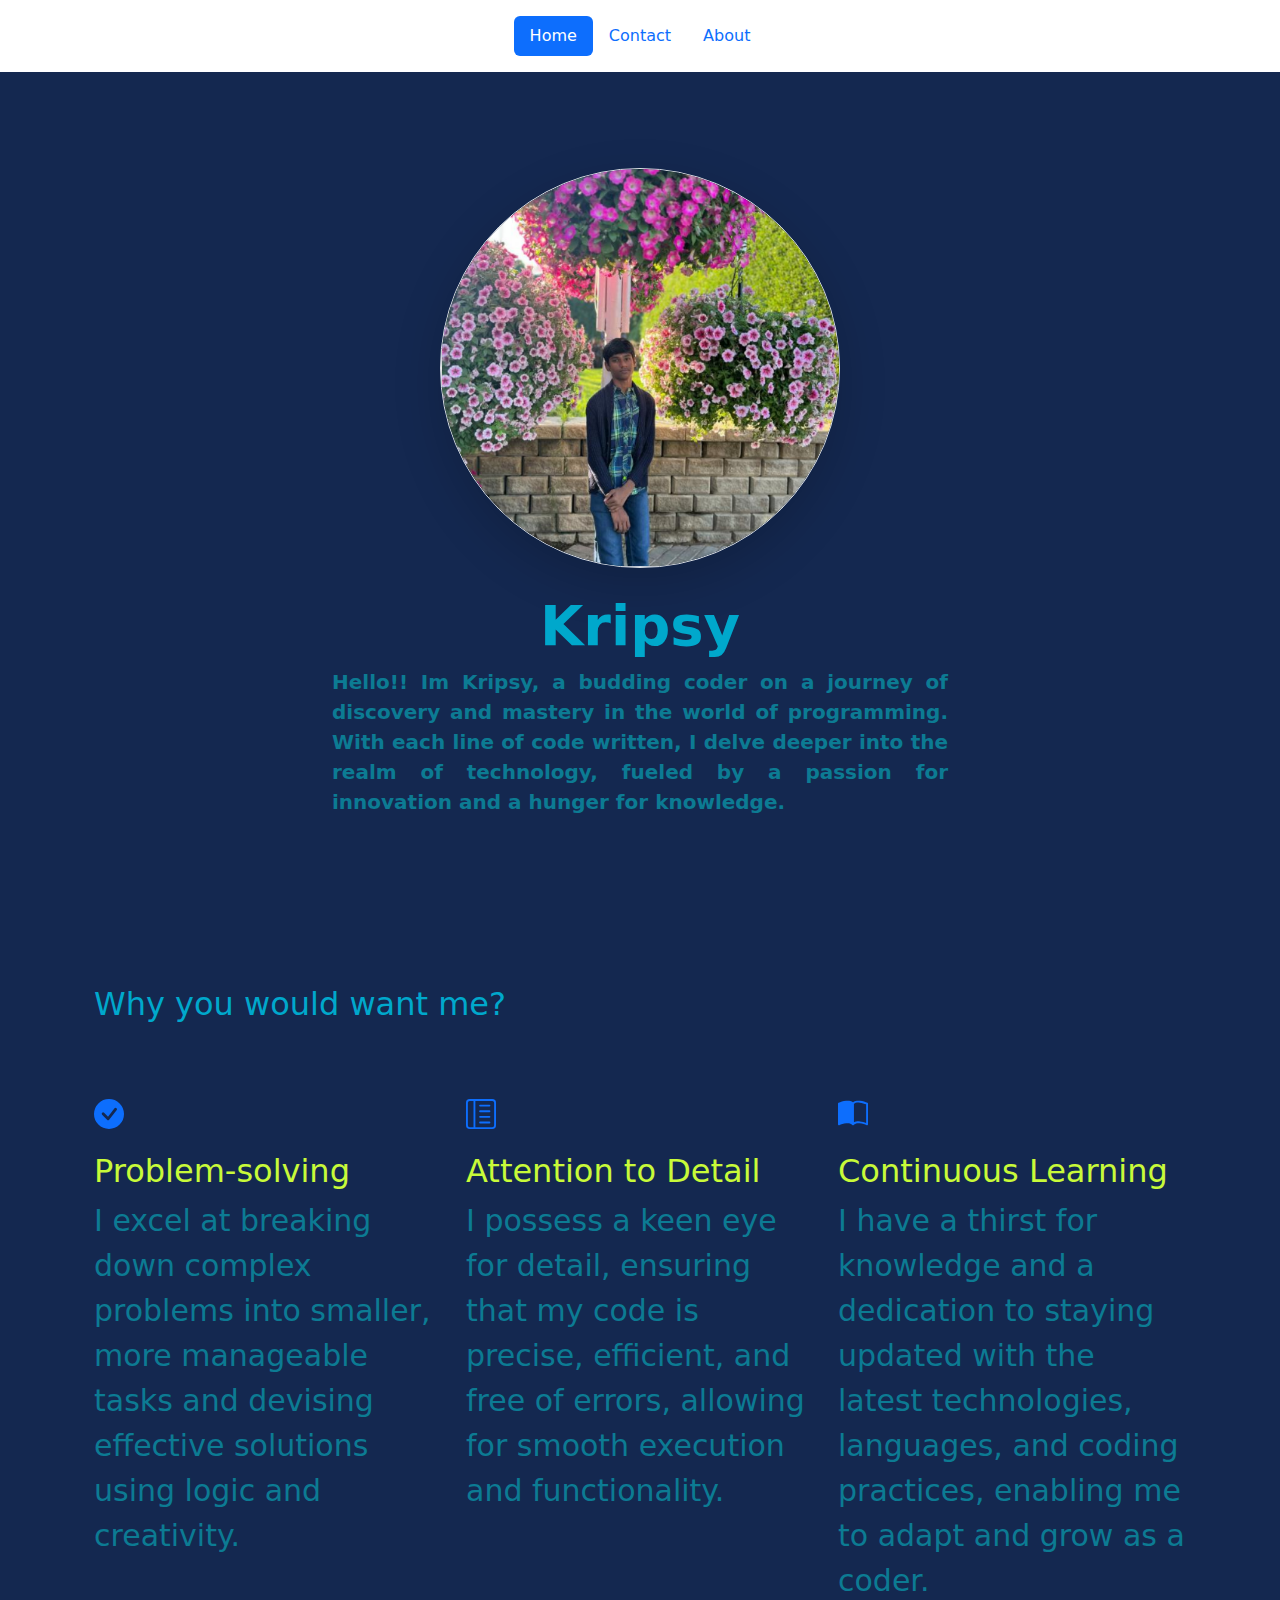
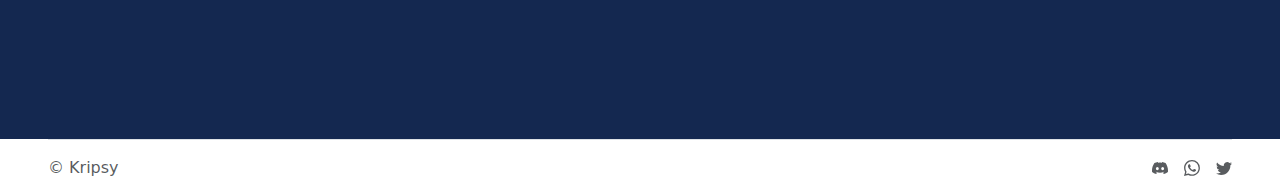
<file: index.html>
<!DOCTYPE html>
<html>
<head>
	<meta charset="utf-8">
	<meta name="viewport" content="width=device-width, initial-scale=1">
	<title>Capstone-Project-2</title>

<link href="https://cdn.jsdelivr.net/npm/bootstrap@5.3.3/dist/css/bootstrap.min.css" rel="stylesheet" integrity="sha384-QWTKZyjpPEjISv5WaRU9OFeRpok6YctnYmDr5pNlyT2bRjXh0JMhjY6hW+ALEwIH" crossorigin="anonymous">
<link rel="stylesheet" type="text/css" href="./capstone-project-2.css">
</head>
<body>
	<div class="container-fluid white" style="width: 100%; margin: 0px;">
    <header class="d-flex justify-content-center py-3">
      <ul class="nav nav-pills">
        <li class="nav-item"><a href="./index.html" class="nav-link active" aria-current="page">Home</a></li>
        <li class="nav-item"><a href="./Contact Me.html" class="nav-link">Contact</a></li>
        <li class="nav-item"><a href="./About Me.html" class="nav-link">About</a></li>
      </ul>
    </header>
  </div>

 <!-- Hero -->

<div class="px-4 py-5 my-5 text-center">
	        <img src="./Me.PNG" class="img-fluid border rounded-3 shadow-lg mb-4 circle" alt="Image of me" loading="lazy" style="height: 400px;">
    <h1 class="display-4 fw-bold text-body-emphasis" style="color: #00A8CC !important;">Kripsy</h1>
    <div class="col-lg-6 mx-auto">
      <p class="lead mb-4" style="font-weight: 600; text-align: justify !important;">Hello!! Im Kripsy, a budding coder on a journey of discovery and mastery in the world of programming. With each line of code written, I delve deeper into the realm of technology, fueled by a passion for innovation and a hunger for knowledge.</p>
    </div>
    <div class="overflow-hidden" style="max-height: 30vh;">
      <div class="container px-5">
      </div>
    </div>
  </div>

 <!-- Features -->

<div class="container px-4 py-5" id="featured-3">
    <h2 class="pb-2" style="color: #00A8CC;">Why you would want me?</h2>
    <div class="row g-4 py-5 row-cols-1 row-cols-lg-3">
      <div class="feature col">
        <div class="feature-icon d-inline-flex align-items-center justify-content-center fs-2 mb-3">
           <a href="#" class="text-decoration-none">
                <svg xmlns="http://www.w3.org/2000/svg" width="30" height="30" fill="currentColor" class="bi bi-check-circle-fill" viewBox="0 0 16 16">
  <path d="M16 8A8 8 0 1 1 0 8a8 8 0 0 1 16 0m-3.97-3.03a.75.75 0 0 0-1.08.022L7.477 9.417 5.384 7.323a.75.75 0 0 0-1.06 1.06L6.97 11.03a.75.75 0 0 0 1.079-.02l3.992-4.99a.75.75 0 0 0-.01-1.05z"></path>
</svg>
              </a>
        </div>
        <h3 class="fs-2 text-body-emphasis" style="color: #C8FA39 !important">Problem-solving</h3>
        <p>I excel at breaking down complex problems into smaller, more manageable tasks and devising effective solutions using logic and creativity.</p>
      </div>
      <div class="feature col">
        <div class="feature-icon d-inline-flex align-items-center justify-content-center fs-2 mb-3">
          <a href="#" class="text-decoration-none">
                <svg xmlns="http://www.w3.org/2000/svg" width="30" height="30" fill="currentColor" class="bi bi-layout-text-sidebar-reverse" viewBox="0 0 16 16">
  <path d="M12.5 3a.5.5 0 0 1 0 1h-5a.5.5 0 0 1 0-1zm0 3a.5.5 0 0 1 0 1h-5a.5.5 0 0 1 0-1zm.5 3.5a.5.5 0 0 0-.5-.5h-5a.5.5 0 0 0 0 1h5a.5.5 0 0 0 .5-.5m-.5 2.5a.5.5 0 0 1 0 1h-5a.5.5 0 0 1 0-1z"></path>
  <path d="M16 2a2 2 0 0 0-2-2H2a2 2 0 0 0-2 2v12a2 2 0 0 0 2 2h12a2 2 0 0 0 2-2zM4 1v14H2a1 1 0 0 1-1-1V2a1 1 0 0 1 1-1zm1 0h9a1 1 0 0 1 1 1v12a1 1 0 0 1-1 1H5z"></path>
</svg>
              </a>
        </div>
        <h3 class="fs-2 text-body-emphasis" style="color: #C8FA39 !important">Attention to Detail</h3>
        <p>I possess a keen eye for detail, ensuring that my code is precise, efficient, and free of errors, allowing for smooth execution and functionality.</p>
      </div>
      <div class="feature col">
        <div class="feature-icon d-inline-flex align-items-center justify-content-center fs-2 mb-3">
         

     <a href="#" class="text-decoration-none">
                <svg xmlns="http://www.w3.org/2000/svg" width="30" height="30" fill="currentColor" class="bi bi-book-half" viewBox="0 0 16 16">
  <path d="M8.5 2.687c.654-.689 1.782-.886 3.112-.752 1.234.124 2.503.523 3.388.893v9.923c-.918-.35-2.107-.692-3.287-.81-1.094-.111-2.278-.039-3.213.492zM8 1.783C7.015.936 5.587.81 4.287.94c-1.514.153-3.042.672-3.994 1.105A.5.5 0 0 0 0 2.5v11a.5.5 0 0 0 .707.455c.882-.4 2.303-.881 3.68-1.02 1.409-.142 2.59.087 3.223.877a.5.5 0 0 0 .78 0c.633-.79 1.814-1.019 3.222-.877 1.378.139 2.8.62 3.681 1.02A.5.5 0 0 0 16 13.5v-11a.5.5 0 0 0-.293-.455c-.952-.433-2.48-.952-3.994-1.105C10.413.809 8.985.936 8 1.783"></path>
</svg>
              </a>
        </div>
        <h3 class="fs-2 text-body-emphasis" style="color: #C8FA39 !important">Continuous Learning</h3>
        <p> I have a thirst for knowledge and a dedication to staying updated with the latest technologies, languages, and coding practices, enabling me to adapt and grow as a coder.</p>
      </div>
    </div>
  </div>

 <!-- Footer -->
  <div class="container-fluid white px-5" style="width: 100%;">
  <footer class="d-flex flex-wrap justify-content-between align-items-center py-3 mt-4 border-top">
    <div class="col-md-4 d-flex align-items-center">
      <span class="mb-3 mb-md-0 text-body-secondary">© Kripsy</span>
    </div>

    <ul class="nav col-md-4 justify-content-end list-unstyled d-flex">
      <li class="ms-3"><a class="text-body-secondary" href="https://discord.com/app"><svg xmlns="http://www.w3.org/2000/svg" width="16" height="16" fill="currentColor" class="bi bi-discord" viewBox="0 0 16 16">
  <path d="M13.545 2.907a13.2 13.2 0 0 0-3.257-1.011.05.05 0 0 0-.052.025c-.141.25-.297.577-.406.833a12.2 12.2 0 0 0-3.658 0 8 8 0 0 0-.412-.833.05.05 0 0 0-.052-.025c-1.125.194-2.22.534-3.257 1.011a.04.04 0 0 0-.021.018C.356 6.024-.213 9.047.066 12.032q.003.022.021.037a13.3 13.3 0 0 0 3.995 2.02.05.05 0 0 0 .056-.019q.463-.63.818-1.329a.05.05 0 0 0-.01-.059l-.018-.011a9 9 0 0 1-1.248-.595.05.05 0 0 1-.02-.066l.015-.019q.127-.095.248-.195a.05.05 0 0 1 .051-.007c2.619 1.196 5.454 1.196 8.041 0a.05.05 0 0 1 .053.007q.121.1.248.195a.05.05 0 0 1-.004.085 8 8 0 0 1-1.249.594.05.05 0 0 0-.03.03.05.05 0 0 0 .003.041c.24.465.515.909.817 1.329a.05.05 0 0 0 .056.019 13.2 13.2 0 0 0 4.001-2.02.05.05 0 0 0 .021-.037c.334-3.451-.559-6.449-2.366-9.106a.03.03 0 0 0-.02-.019m-8.198 7.307c-.789 0-1.438-.724-1.438-1.612s.637-1.613 1.438-1.613c.807 0 1.45.73 1.438 1.613 0 .888-.637 1.612-1.438 1.612m5.316 0c-.788 0-1.438-.724-1.438-1.612s.637-1.613 1.438-1.613c.807 0 1.451.73 1.438 1.613 0 .888-.631 1.612-1.438 1.612"/>
</svg></a></li>
      <li class="ms-3"><a class="text-body-secondary" href="https://web.whatsapp.com/"><svg xmlns="http://www.w3.org/2000/svg" width="16" height="16" fill="currentColor" class="bi bi-whatsapp" viewBox="0 0 16 16">
  <path d="M13.601 2.326A7.85 7.85 0 0 0 7.994 0C3.627 0 .068 3.558.064 7.926c0 1.399.366 2.76 1.057 3.965L0 16l4.204-1.102a7.9 7.9 0 0 0 3.79.965h.004c4.368 0 7.926-3.558 7.93-7.93A7.9 7.9 0 0 0 13.6 2.326zM7.994 14.521a6.6 6.6 0 0 1-3.356-.92l-.24-.144-2.494.654.666-2.433-.156-.251a6.56 6.56 0 0 1-1.007-3.505c0-3.626 2.957-6.584 6.591-6.584a6.56 6.56 0 0 1 4.66 1.931 6.56 6.56 0 0 1 1.928 4.66c-.004 3.639-2.961 6.592-6.592 6.592m3.615-4.934c-.197-.099-1.17-.578-1.353-.646-.182-.065-.315-.099-.445.099-.133.197-.513.646-.627.775-.114.133-.232.148-.43.05-.197-.1-.836-.308-1.592-.985-.59-.525-.985-1.175-1.103-1.372-.114-.198-.011-.304.088-.403.087-.088.197-.232.296-.346.1-.114.133-.198.198-.33.065-.134.034-.248-.015-.347-.05-.099-.445-1.076-.612-1.47-.16-.389-.323-.335-.445-.34-.114-.007-.247-.007-.38-.007a.73.73 0 0 0-.529.247c-.182.198-.691.677-.691 1.654s.71 1.916.81 2.049c.098.133 1.394 2.132 3.383 2.992.47.205.84.326 1.129.418.475.152.904.129 1.246.08.38-.058 1.171-.48 1.338-.943.164-.464.164-.86.114-.943-.049-.084-.182-.133-.38-.232"/>
</svg></a></li>
      <li class="ms-3"><a class="text-body-secondary" href="https://twitter.com/?lang=en"><svg xmlns="http://www.w3.org/2000/svg" width="16" height="16" fill="currentColor" class="bi bi-twitter" viewBox="0 0 16 16">
  <path d="M5.026 15c6.038 0 9.341-5.003 9.341-9.334q.002-.211-.006-.422A6.7 6.7 0 0 0 16 3.542a6.7 6.7 0 0 1-1.889.518 3.3 3.3 0 0 0 1.447-1.817 6.5 6.5 0 0 1-2.087.793A3.286 3.286 0 0 0 7.875 6.03a9.32 9.32 0 0 1-6.767-3.429 3.29 3.29 0 0 0 1.018 4.382A3.3 3.3 0 0 1 .64 6.575v.045a3.29 3.29 0 0 0 2.632 3.218 3.2 3.2 0 0 1-.865.115 3 3 0 0 1-.614-.057 3.28 3.28 0 0 0 3.067 2.277A6.6 6.6 0 0 1 .78 13.58a6 6 0 0 1-.78-.045A9.34 9.34 0 0 0 5.026 15"/>
</svg></a></li>
    </ul>
  </footer>
</div>

<script src="https://cdn.jsdelivr.net/npm/bootstrap@5.3.3/dist/js/bootstrap.bundle.min.js" integrity="sha384-YvpcrYf0tY3lHB60NNkmXc5s9fDVZLESaAA55NDzOxhy9GkcIdslK1eN7N6jIeHz" crossorigin="anonymous"></script>
</body>
</html>
</file>
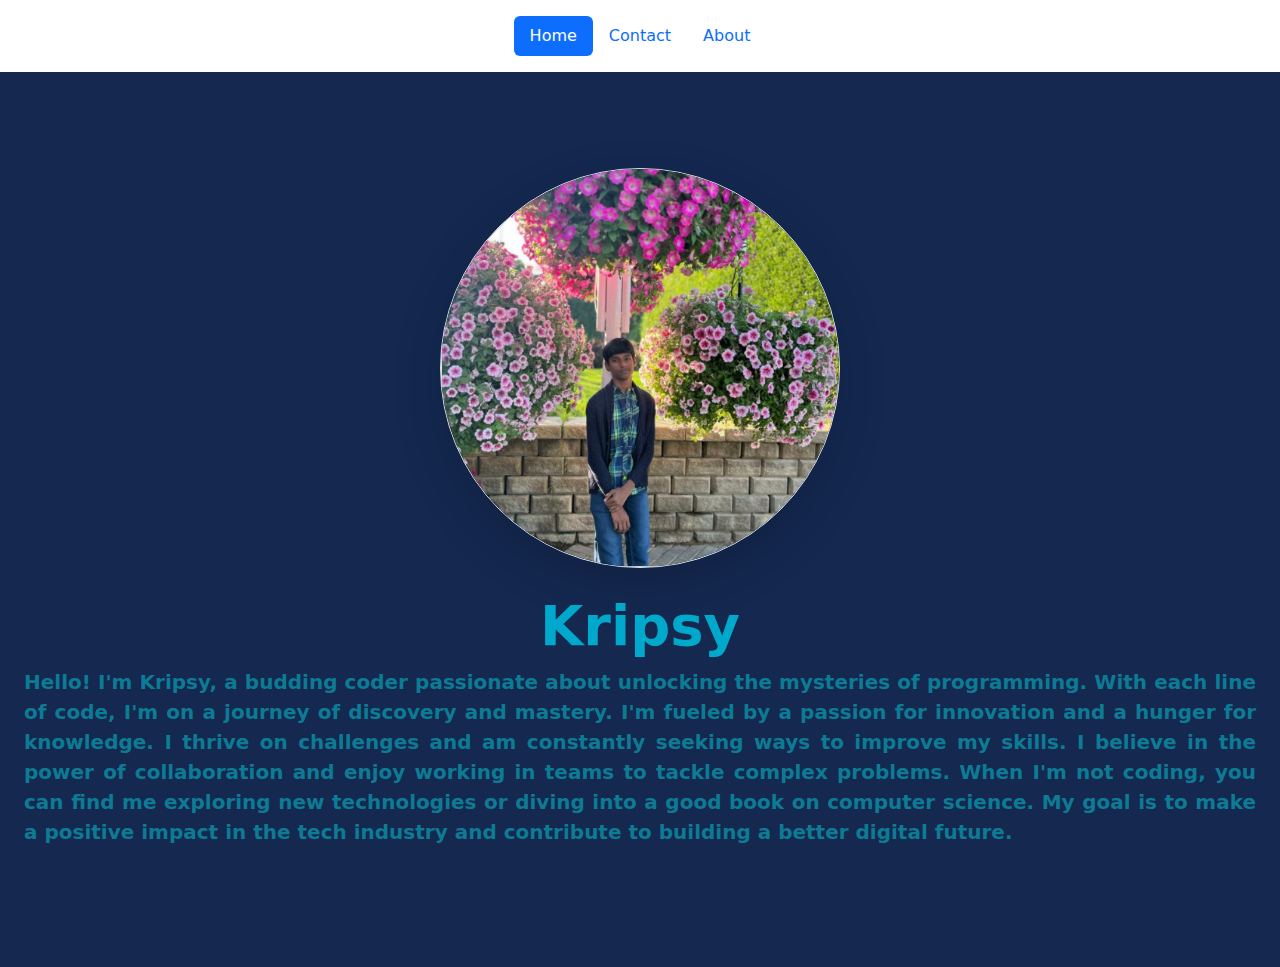
<file: About Me.html>
<!DOCTYPE html>
<html>
<head>
	<meta charset="utf-8">
	<meta name="viewport" content="width=device-width, initial-scale=1">
	<title>Capstone-Project-2</title>

<link href="https://cdn.jsdelivr.net/npm/bootstrap@5.3.3/dist/css/bootstrap.min.css" rel="stylesheet" integrity="sha384-QWTKZyjpPEjISv5WaRU9OFeRpok6YctnYmDr5pNlyT2bRjXh0JMhjY6hW+ALEwIH" crossorigin="anonymous">
<link rel="stylesheet" type="text/css" href="./capstone-project-2.css">
</head>
<body>
	<div class="container-fluid white" style="width: 100%; margin: 0px;">
    <header class="d-flex justify-content-center py-3">
      <ul class="nav nav-pills">
        <li class="nav-item"><a href="./index.html" class="nav-link active" aria-current="page">Home</a></li>
        <li class="nav-item"><a href="./Contact Me.html" class="nav-link">Contact</a></li>
        <li class="nav-item"><a href="./About Me.html" class="nav-link">About</a></li>
      </ul>
    </header>
  </div>

 <!-- Hero -->

<div class="px-4 py-5 my-5 text-center">
	        <img src="./Me.PNG" class="img-fluid border rounded-3 shadow-lg mb-4 circle" alt="Image of me" loading="lazy" style="height: 400px;">
    <h1 class="display-4 fw-bold text-body-emphasis" style="color: #00A8CC !important;">Kripsy</h1>
    <div class="col-lg-6 mx-auto"></div>
      <p class="lead mb-4" style="font-weight: 600; text-align: justify !important;">Hello! I'm Kripsy, a budding coder passionate about unlocking the mysteries of programming. With each line of code, I'm on a journey of discovery and mastery. I'm fueled by a passion for innovation and a hunger for knowledge. I thrive on challenges and am constantly seeking ways to improve my skills. I believe in the power of collaboration and enjoy working in teams to tackle complex problems. When I'm not coding, you can find me exploring new technologies or diving into a good book on computer science. My goal is to make a positive impact in the tech industry and contribute to building a better digital future.</p>
    <div class="overflow-hidden" style="max-height: 30vh;">
      <div class="container px-5">
      </div>
    </div>
  </div>

</body>
</html>
</file>
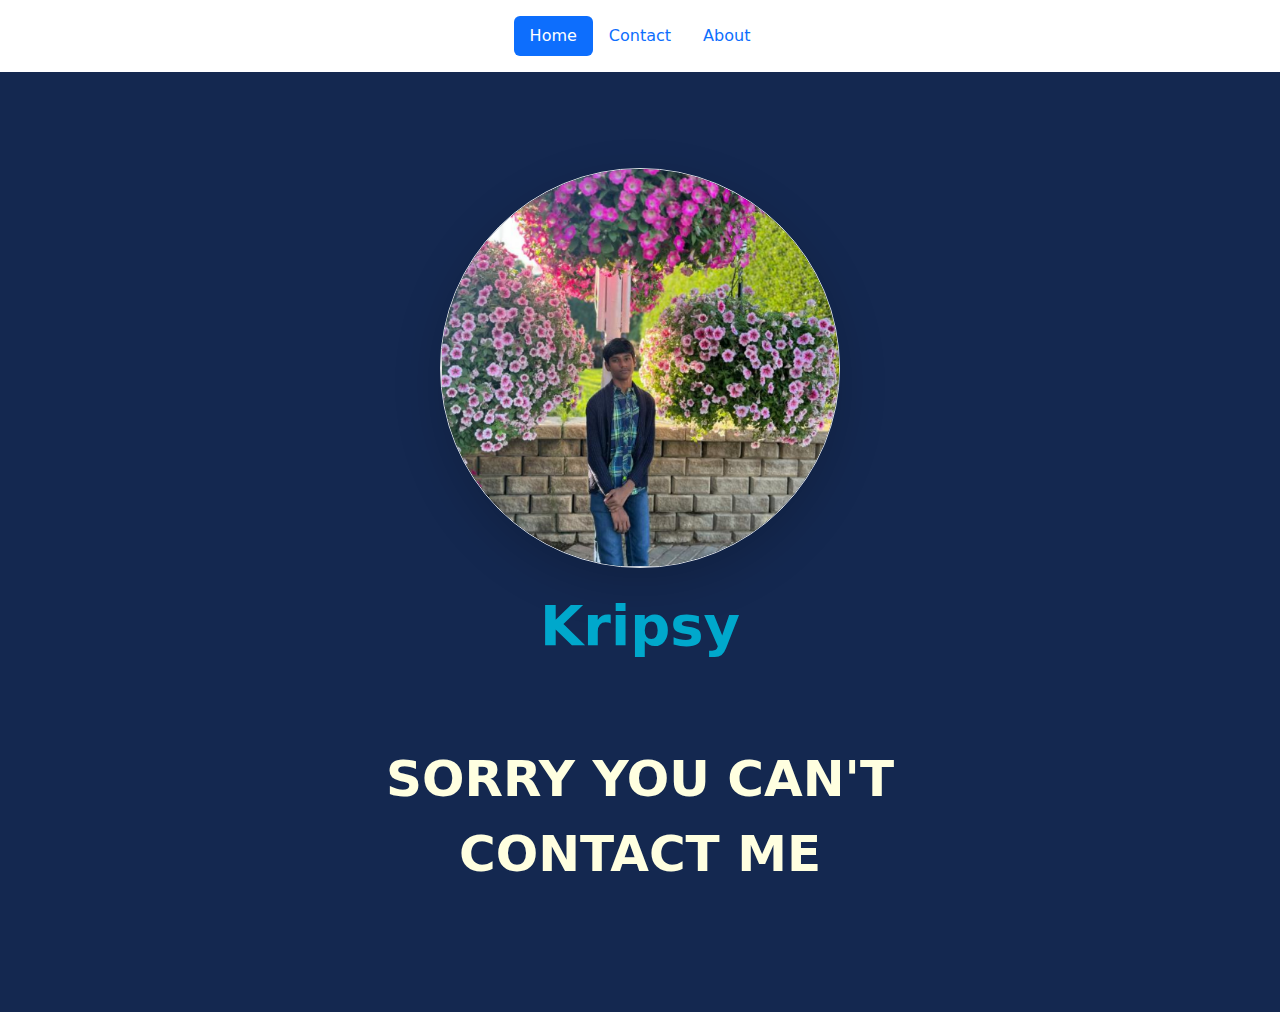
<file: Contact Me.html>
<!DOCTYPE html>
<html>
<head>
    <meta charset="utf-8">
    <meta name="viewport" content="width=device-width, initial-scale=1">
    <title>Capstone-Project-2</title>

<link href="https://cdn.jsdelivr.net/npm/bootstrap@5.3.3/dist/css/bootstrap.min.css" rel="stylesheet" integrity="sha384-QWTKZyjpPEjISv5WaRU9OFeRpok6YctnYmDr5pNlyT2bRjXh0JMhjY6hW+ALEwIH" crossorigin="anonymous">
<link rel="stylesheet" type="text/css" href="./capstone-project-2.css">
</head>
<body>
    <div class="container-fluid white" style="width: 100%; margin: 0px;">
    <header class="d-flex justify-content-center py-3">
      <ul class="nav nav-pills">
        <li class="nav-item"><a href="./index.html" class="nav-link active" aria-current="page">Home</a></li>
        <li class="nav-item"><a href="./Contact Me.html" class="nav-link">Contact</a></li>
        <li class="nav-item"><a href="./About Me.html" class="nav-link">About</a></li>
      </ul>
    </header>
  </div>
<div class="px-4 py-5 my-5 text-center">
            <img src="./Me.PNG" class="img-fluid border rounded-3 shadow-lg mb-4 circle" alt="Image of me" loading="lazy" style="height: 400px;">
    <h1 class="display-4 fw-bold text-body-emphasis" style="color: #00A8CC !important;">Kripsy</h1>
    <div class="col-lg-6 mx-auto">
      <p class="lead mb-4" style="font-weight: 600; text-align: center; color: lightyellow; font-size: 50px;"> <br>SORRY YOU CAN'T CONTACT ME</p>

    </div>
    <div class="overflow-hidden" style="max-height: 30vh;">
      <div class="container px-5">
      </div>
    </div>
  </div>
</body>

</html>
</file>
<file: capstone-project-2.css>
html body {
	background-color: #142850;
}
.Heading {
	color: #00A8CC;
	text-align: center;
}

p {
	color: #0C7B93;
	font-size: 30px;
}

.white {
	background-color: white;
}

.color {
	color: #0d6efd !important;
}

.circle {
	border-radius: 50% !important;
}
</file>
